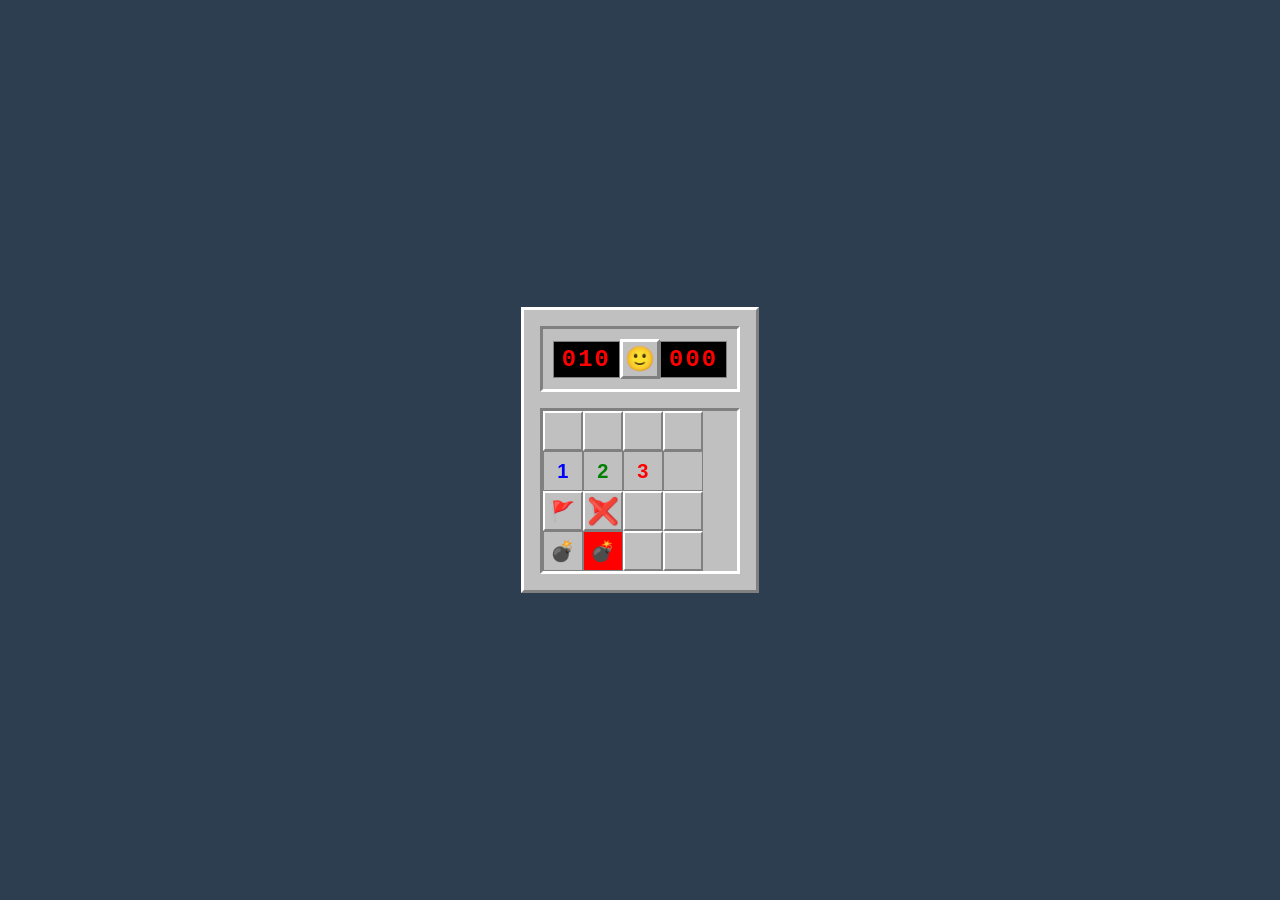
<file: LogvynenkoIllya/index.html>
<!DOCTYPE html>
<html lang="uk">
<head>
    <meta charset="UTF-8">
    <meta name="viewport" content="width=device-width, initial-scale=1.0">
    <title>Minesweeper UI</title>
    <link rel="stylesheet" href="styles.css">
</head>
<body>
    <div class="minesweeper-app">
        <header class="header">
            <div class="counter flags-counter">010</div>
            <button class="start-button">🙂</button>
            <div class="counter timer-counter">000</div>
        </header>
        
        <main class="grid">
            <div class="cell closed"></div>
            <div class="cell closed"></div>
            <div class="cell closed"></div>
            <div class="cell closed"></div>
            
            <div class="cell open" data-value="1">1</div>
            <div class="cell open" data-value="2">2</div>
            <div class="cell open" data-value="3">3</div>
            <div class="cell open"></div>
            
            <div class="cell closed flag"></div>
            <div class="cell closed flag false-flag"></div>
            <div class="cell closed"></div>
            <div class="cell closed"></div>
            
            <div class="cell open mine"></div>
            <div class="cell open mine clicked"></div>
            <div class="cell closed"></div>
            <div class="cell closed"></div>
        </main>
    </div>
</body>

</html>
</file>
<file: LogvynenkoIllya/styles.css>
:root {
    --cell-size: 40px;
    --border-light: #ffffff;
    --border-dark: #808080;
    --bg-color: #c0c0c0;
}

* {
    box-sizing: border-box;
    margin: 0;
    padding: 0;
}

body {
    background-color: #2c3e50;
    display: flex;
    justify-content: center;
    align-items: center;
    min-height: 100vh;
    font-family: Arial, sans-serif;
}

.minesweeper-app {
    background-color: var(--bg-color);
    padding: 16px;
    border-top: 3px solid var(--border-light);
    border-left: 3px solid var(--border-light);
    border-right: 3px solid var(--border-dark);
    border-bottom: 3px solid var(--border-dark);
    display: inline-block;
}

.header {
    display: flex;
    justify-content: space-between;
    align-items: center;
    padding: 10px;
    margin-bottom: 16px;
    border-top: 3px solid var(--border-dark);
    border-left: 3px solid var(--border-dark);
    border-right: 3px solid var(--border-light);
    border-bottom: 3px solid var(--border-light);
}

.counter {
    background-color: #000000;
    color: #ff0000;
    font-family: 'Courier New', Courier, monospace;
    font-size: 24px;
    font-weight: bold;
    padding: 4px 8px;
    border: 1px solid #808080;
    letter-spacing: 2px;
}

.start-button {
    width: 40px;
    height: 40px;
    font-size: 24px;
    display: flex;
    justify-content: center;
    align-items: center;
    background-color: var(--bg-color);
    border-top: 3px solid var(--border-light);
    border-left: 3px solid var(--border-light);
    border-right: 3px solid var(--border-dark);
    border-bottom: 3px solid var(--border-dark);
    cursor: pointer;
}

.start-button:active {
    border-top: 3px solid var(--border-dark);
    border-left: 3px solid var(--border-dark);
    border-right: 3px solid var(--border-light);
    border-bottom: 3px solid var(--border-light);
}

.grid {
    display: grid;
    grid-template-columns: repeat(4, var(--cell-size));
    grid-template-rows: repeat(4, var(--cell-size));
    border-top: 3px solid var(--border-dark);
    border-left: 3px solid var(--border-dark);
    border-right: 3px solid var(--border-light);
    border-bottom: 3px solid var(--border-light);
}

.cell {
    width: var(--cell-size);
    height: var(--cell-size);
    display: flex;
    justify-content: center;
    align-items: center;
    font-weight: bold;
    font-size: 20px;
    user-select: none;
}

/* 1. Закрита клітинка */
.cell.closed {
    background-color: var(--bg-color);
    border-top: 2px solid var(--border-light);
    border-left: 2px solid var(--border-light);
    border-right: 2px solid var(--border-dark);
    border-bottom: 2px solid var(--border-dark);
    cursor: pointer;
}

/* 2. Відкрита клітинка */
.cell.open {
    background-color: var(--bg-color);
    border: 1px solid #808080;
}

/* 3. Клітинка з прапорцем (на міні) */
.cell.flag::after {
    content: '🚩';
}

/* 4. Клітинка з прапорцем (без міни) */
.cell.false-flag {
    position: relative;
}
.cell.false-flag::before {
    content: '❌';
    position: absolute;
    font-size: 26px;
    z-index: 1;
}

/* 5. Клітинка з міною (звичайна) */
.cell.mine::after {
    content: '💣';
}

/* 6. Клітинка з міною (на яку натиснув користувач) */
.cell.mine.clicked {
    background-color: #ff0000;
}

/* Кольори для цифр */
.cell[data-value="1"] { color: #0000ff; }
.cell[data-value="2"] { color: #008000; }
.cell[data-value="3"] { color: #ff0000; }

/* Адаптивність */
@media (max-width: 480px) {
    :root {
        --cell-size: 30px;
    }
    .counter {
        font-size: 18px;
    }
    .start-button {
        width: 32px;
        height: 32px;
        font-size: 18px;
    }
}
</file>
